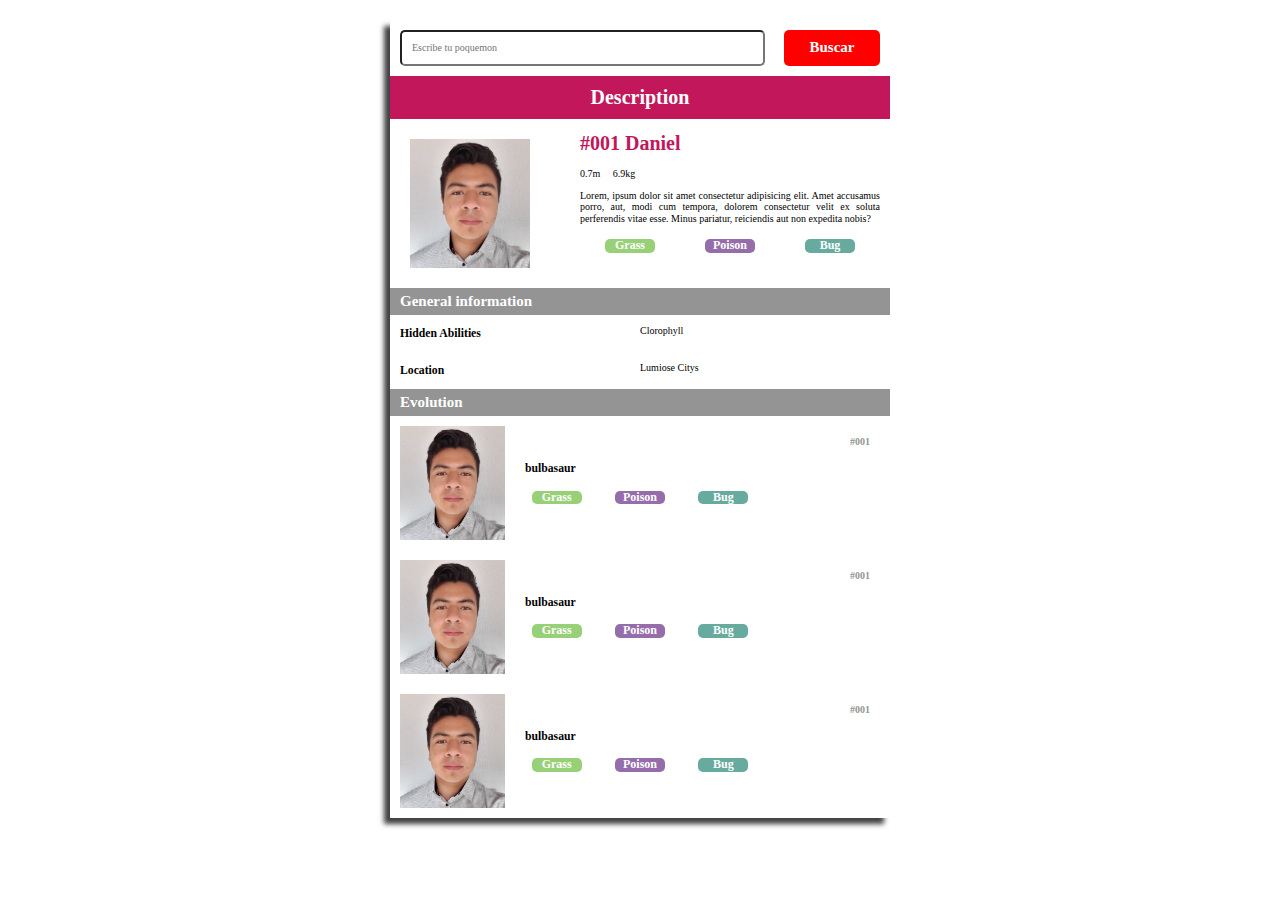
<file: index.html>
<!DOCTYPE html>
<html lang="en">
<head>
    <meta charset="UTF-8">
    <meta http-equiv="X-UA-Compatible" content="IE=edge">
    <meta name="viewport" content="width=device-width, initial-scale=1.0">
    <title>Pokedex</title>
    <link rel="stylesheet" href="css/styles.css">
    <link rel="stylesheet" href="css/normalize.css">
</head>

<body class="sombra contenedor">

    <div class="navegador contenedor">
        <div class="navegador__input">
            <input type="text" id="buscador" placeholder="Escribe tu poquemon">
        </div>
        <div class="navegador__boton">
            <label class="">Buscar</label>
        </div>
    </div>

    <header class="header">
        <div class="header__texto centrar-texto">
            <p class="no-margin">Description</p>
        </div>
    </header>

    
    <main class="descripcion contenedor">
        <div class="descripccion__imegen no-margin">
            <img src="img/sem.jpg">
        </div>

        <div class="descripcion__contenido">
            <h1>#001 Daniel</h1>
            <p class="altura">0.7m</p>
            <p class="peso">6.9kg</p>
            <p>Lorem, ipsum dolor sit amet consectetur adipisicing elit. Amet accusamus porro, aut, modi cum tempora,
            dolorem consectetur velit ex soluta perferendis vitae esse. Minus pariatur, reiciendis aut non
            expedita nobis?</p>

            <div class="tipo">
                <p class="no-margin tipo__texto tipo__texto--grass">Grass</p>                
                <p class="no-margin tipo__texto tipo__texto--poison">Poison</p>                
                <p class="no-margin tipo__texto tipo__texto--bug">Bug</p>        
            </div>
    </main>

    
    <div class="contenedor">
        <h2 class="titulo no-margin">General information</h2>
        <div class="informacion">
            <div class="informaccion__habilidad">
                <h3>Hidden Abilities</h2>
            </div>

            <div class="informacion__texto">
                <p>Clorophyll</p>
            </div>
            
            <div class="informaccion__habilidad">
                <h3>Location</h2>
            </div>

            <div class="informacion__texto">
                <p>Lumiose Citys</p>
            </div>
        </div>
    </div>

    <div class=" contenedor">
        <h2 class="titulo no-margin">Evolution</h2>
        <div class="evolucion">
            <div class="evolucion__imagen">
                <img src="img/sem.jpg">
            </div>
    
            <div class="evolucion__datos">
                <h3 class="no-margin">bulbasaur</h3>
                <div class="tipo">
                    <p class="no-margin tipo__texto tipo__texto--grass">Grass</p>                
                    <p class="no-margin tipo__texto tipo__texto--poison">Poison</p>                
                    <p class="no-margin tipo__texto tipo__texto--bug">Bug</p>        
                </div>
            </div>
    
            <div class="evolucion__serie">
                <p>#001</p>
            </div>
        </div>

        <div class="evolucion">
            <div class="evolucion__imagen">
                <img src="img/sem.jpg" alt="">
            </div>
    
            <div class="evolucion__datos">
                <h3 class="no-margin">bulbasaur</h3>
                <div class="tipo">
                    <p class="no-margin tipo__texto tipo__texto--grass">Grass</p>                
                    <p class="no-margin tipo__texto tipo__texto--poison">Poison</p>                
                    <p class="no-margin tipo__texto tipo__texto--bug">Bug</p>        
                </div>
            </div>
    
            <div class="evolucion__serie">
                <p>#001</p>
            </div>
        </div>

        <div class="evolucion">
            <div class="evolucion__imagen">
                <img src="img/sem.jpg">
            </div>
    
            <div class="evolucion__datos">
                <h3 class="no-margin">bulbasaur</h3>
                <div class="tipo">
                    <p class="no-margin tipo__texto tipo__texto--grass">Grass</p>                
                    <p class="no-margin tipo__texto tipo__texto--poison">Poison</p>                
                    <p class="no-margin tipo__texto tipo__texto--bug">Bug</p>        
                </div>
            </div>
    
            <div class="evolucion__serie">
                <p>#001</p>
            </div>
        </div>
    </div>

    <script src="scripts.js"></script>
</body>
</html>
</file>
<file: css/styles.css>
:root{
    --primario: #C2185B;
    --rosa: #E91E63;
    --gris: #949494;
    --blanco: #FFFFFF;
    --verde: #97D077;
    --verdeOscuro: #67AB9F;
    --morado: #966DAB;
}

html{
    box-sizing: border-box;
    font-size: 62.5%;
    
}

*, *:before, *:after{
    box-sizing: inherit;
}


/* globales */
.contenedor{
    width: min(100%, 50rem);
    margin: 0 auto;
}
.sombra{
    box-shadow: -6px 6px 5px 0px rgba(0,0,0,0.75);
    margin-bottom: 2rem;
    margin-top: 2rem;
}
img{
    width: 100%;
    height: 100%;
}


/* utilidades */
.no-margin{
    margin: 0;
}
.no-padding{
    padding: 0;
}
.centrar-texto{
    text-align: center;
}

/*navegador*/
.navegador{
    display: grid;
    grid-template-columns: 80% 20%;
    align-items: center;
    justify-content: center;
    padding: 1rem;
}
.navegador__input input{
    width: 95%;
    padding: 1rem;
    border-radius: .5rem;
}
.navegador__boton{
    display: flex;
    justify-content: center;
    align-items: center;
    width: 100%;
    height: 100%;
    border-radius: .5rem;
    background-color: red;
    color: var(--blanco);
    font-weight: 700;
    font-size: 1.5rem;
}


/*header*/
.header{
    background-color:  var(--primario);
    padding: 1rem;
}
.header__texto{
    color: var(--blanco);
    font-weight: 700;
    font-size: 2rem;
}


/*contenido principal*/
.descripcion{
    display: grid;
    grid-template-columns: 1fr 2fr;
    column-gap: 2rem;
}
.descripccion__imegen{
    margin: 2rem;
}
.descripcion__contenido{
    padding: 0rem 1rem;
    text-align: justify;
}
.descripcion__contenido h1{
    color: var(--primario);
    font-weight: 700;
}
.descripcion__contenido .altura {
    display: inline;
}
.descripcion__contenido .peso {
    display: inline;
    margin-left: 1rem;
}
.descripcion__imegen{
    background-size: cover;
}
.tipo{
    margin-top: 1.5rem;
    display: flex;
    flex-direction: row;
    justify-content: space-around;
}
.tipo__texto{
    color: var(--blanco);
    width: 5rem;
    border-radius: .5rem;
    display: flex;
    justify-content: center;
    font-weight: 700;
    font-size: 1.2rem;
}
.tipo__texto--grass{
background-color: var(--verde);
}
.tipo__texto--poison{
    background-color: var(--morado);
}
.tipo__texto--bug{
    background-color: var(--verdeOscuro);
}


/*informacion*/
.informacion{
  display: grid;
  grid-template-columns: 1fr 1fr;
  grid-template-rows: 1fr 1fr;
}
.titulo{
    background-color: var(--gris);
    color: var(--blanco);
    padding: .5rem 0rem .5rem 1rem;
    width: 100%;
}
.informaccion__habilidad{
    margin-left: 1rem;
}




/*evolucion*/
.evolucion{
    display: grid;
    grid-template-columns: 1fr 2fr 1fr;
}
.evolucion__imagen{
    margin: 1rem;
}
.evolucion__datos{
    display: flex;
    flex-direction: column;
    justify-content: center;
}
.evolucion__datos h3{
    margin-left: 1rem;
}
.evolucion__serie{
    display: flex;
    justify-content: end;
    margin: 1rem 2rem 0rem 0rem;
    font-weight: 700;
    color: var(--gris);
}
</file>
